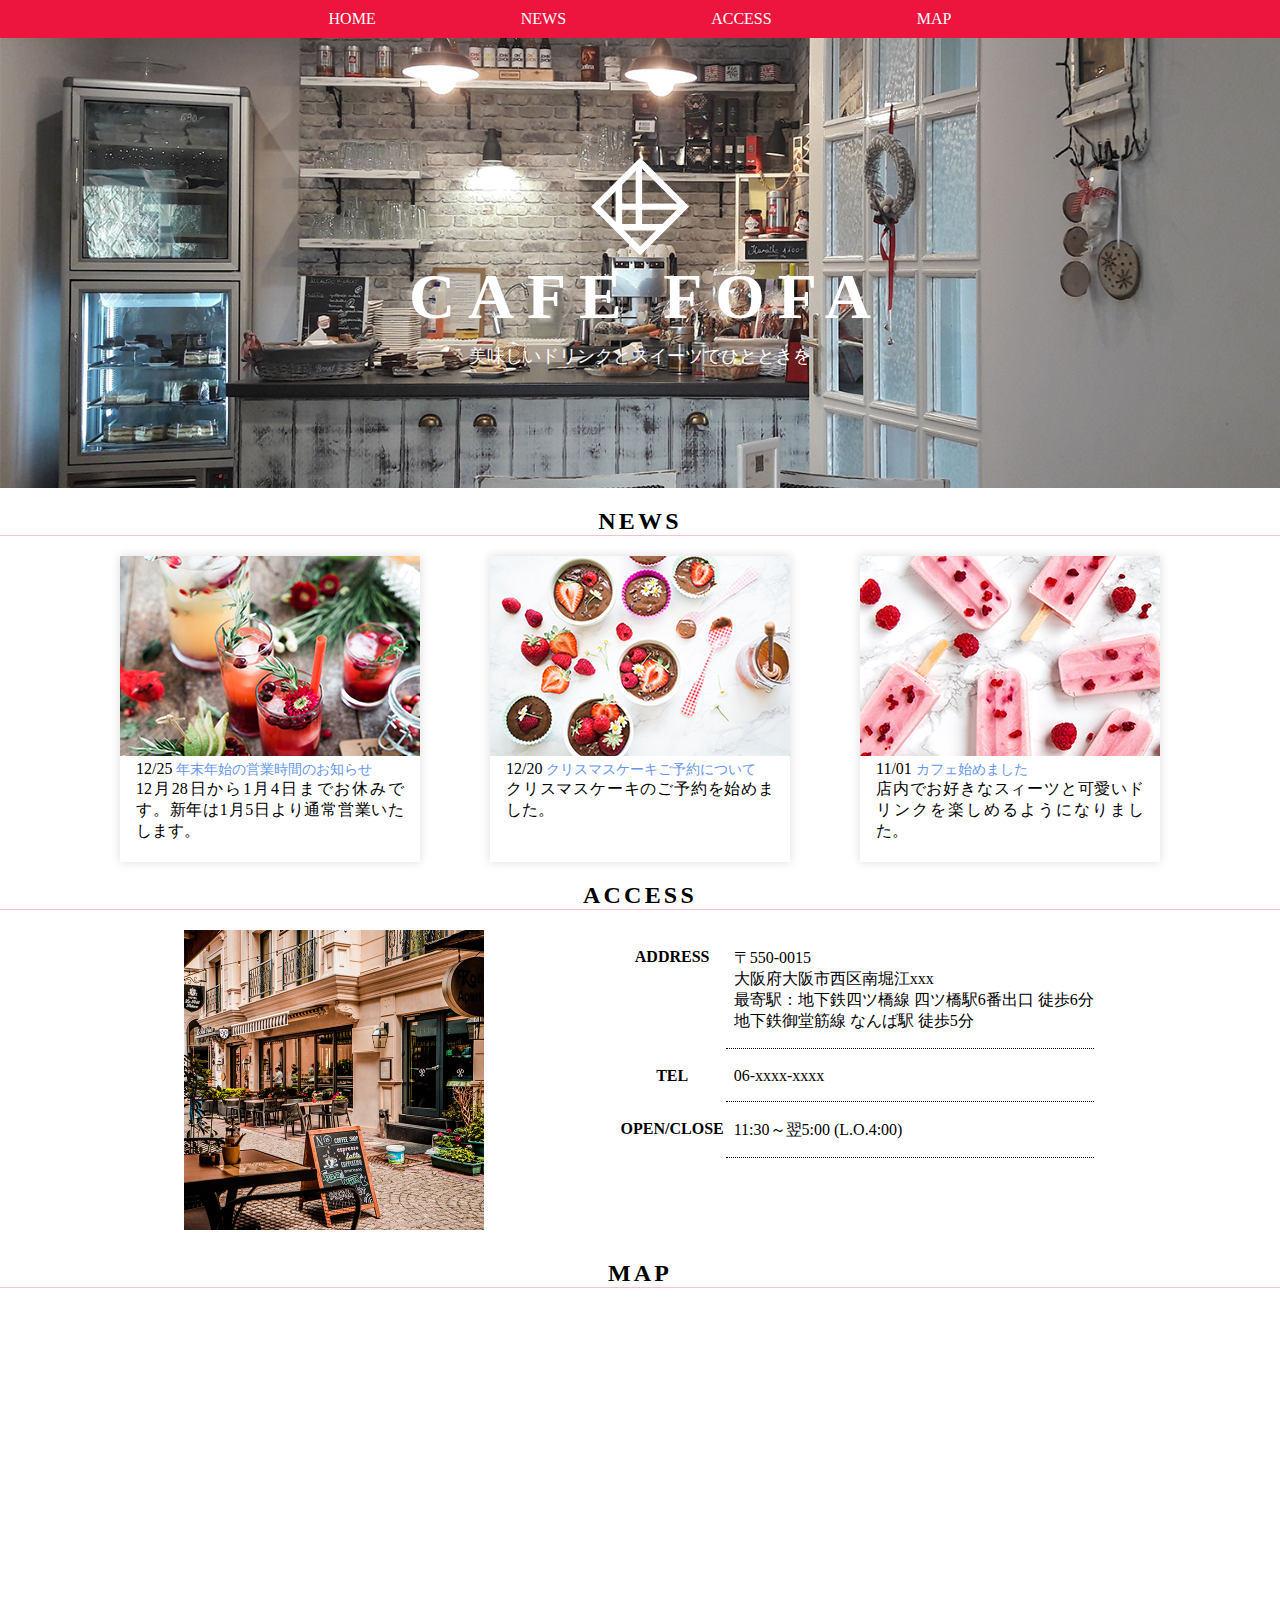
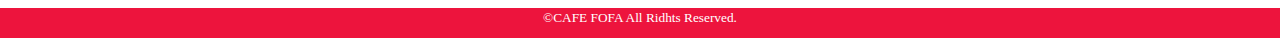
<file: CAFE FOFA/index.html>
<!DOCTYPE HTML>
<html lang="ja">
<HEAD>
  <META CHARSET="UTF-8">
  <link rel="stylesheet" href="css/style.css"> 
</HEAD>

<BODY>
 <header>
  <nav>
    <ul>
     <li><a href="#">HOME</a> </li>
     <li> <a href="#">NEWS</a></li>
     <li> <a href="#">ACCESS</a></li>
     <li> <a href="#">MAP</a></li>
    </ul>
  </nav>
</header>

  <div class="main-visual">
    <div class="main-visual-text">
      <img src="img/logo.svg" alt > 
      <H1>CAFE FOFA</H1>
       <P>美味しいドリンクとスイーツでひとときを</P>
      </div>  
    </div>

<main>
  <section class="news" id="news">
    <h2>NEWS</h2>
    <div class="news-container">
      <ul class="news-list">
        <li>
        <img src="img/news_img1.jpg">
          <p>
            <time datetime="2019/12/25">12/25</time>
            <span>年末年始の営業時間のお知らせ</span>
            <br>12月28日から1月4日までお休みです。新年は1月5日より通常営業いたします。</p>
        </li>
        <li>
        <img src="img/news_img2.jpg">
          <p>
            <time datetime="2019/12/20">12/20</time>
            <span> クリスマスケーキご予約について</span>
            <br>クリスマスケーキのご予約を始めました。</p>
        </li>
        <li>
        <img src="img/news_img3.jpg">
          <p>
            <time datetime="2019/11/01">11/01</time>
            <span>カフェ始めました</span>
            <br>店内でお好きなスィーツと可愛いドリンクを楽しめるようになりました。</p>
        </li>
    </div>
  </section>

  <section class="access" id="access">
    <h2>ACCESS</h2>
      <div class="access-container">
      <img src="img/shop_img.jpg">
      <table>
        <tbody>
       <tr>
        <th>ADDRESS</th>
        <td>〒550-0015<br>大阪府大阪市西区南堀江xxx<br>
        最寄駅：地下鉄四ツ橋線 四ツ橋駅6番出口 徒歩6分<br>
        地下鉄御堂筋線 なんば駅 徒歩5分<br></td></tr>
        <tr><th>TEL</th>
        <td>06-xxxx-xxxx<br></td></tr>
        <tr><th>OPEN/CLOSE</th>    
        <td>11:30～翌5:00 (L.O.4:00)</td></tr>
      </tr>
        </tbody>
      </table>
     </div>
      </section>

  <section id="map" >
    <h2>MAP</h2>
    <iframe src="https://www.google.com/maps/embed?pb=!1m18!1m12!1m3!1d3281.4865795955816!2d135.49675896490947!3d34.667667028950625!2m3!1f0!2f0!3f0!3m2!1i1024!2i768!4f13.1!3m3!1m2!1s0x6000e71336f37515%3A0x5e5e33a312c32752!2z44Gq44KT44Gw6aeF!5e0!3m2!1sja!2sjp!4v1698367065916!5m2!1sja!2sjp" style="width:100%; height: 300; border:0;" allowfullscreen="" loading="lazy" referrerpolicy="no-referrer-when-downgrade"></iframe>
</main>

<footer>
  <small>©CAFE FOFA All Ridhts Reserved.</small>
</footer>

 </body>

</html>
</file>
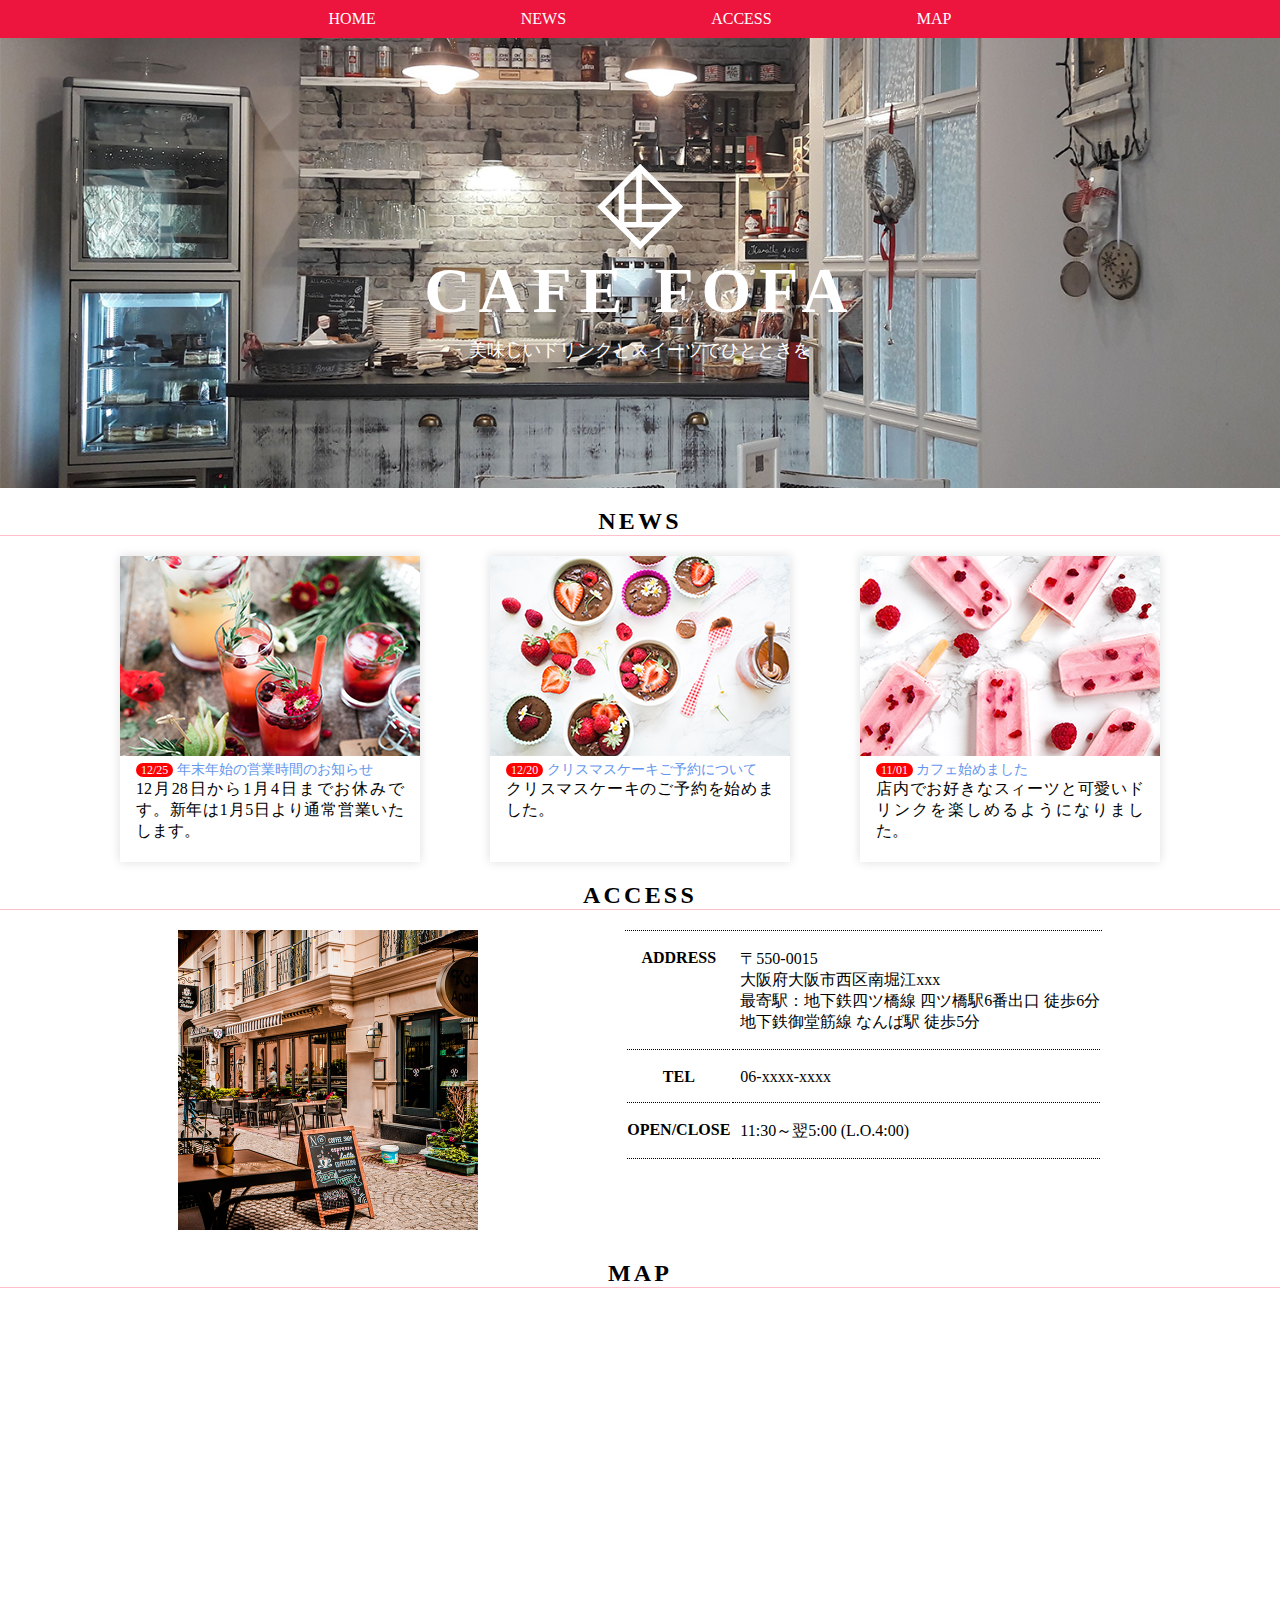
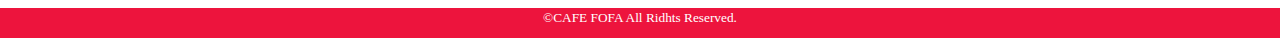
<file: CAFE FOFA/git-cafefofa/index.html>
<!doctype html>
<html lang="ja">
  <head>
    <meta charset="utf-8">
    <link rel="stylesheet" href="css/style.css">
  </head>

  <body>
    <header>
      <nav>
        <ul>
          <li><a href="#">HOME</a></li>
          <li><a href="#news">NEWS</a></li>
          <li><a href="#access">ACCESS</a></li>
          <li><a href="#map">MAP</a></li>
        </ul>
      </nav>
    </header>

    <main>
      <div class="main-visual">
        <div class="main-visual-text">
          <img src="img/logo.svg" alt="" class="logo">
          <h1>CAFE FOFA</h1>
          <p>美味しいドリンクとスイーツでひとときを</p>
        </div>
      </div>

      <section class="news" id="news">
        <h2>NEWS</h2>
        <div class="news-container">
          <ul class="news-list">
            <li>
              <img src="img/news_img1.jpg">
              <p><span class="news-time">12/25</span><span class="news-title">年末年始の営業時間のお知らせ</span><br>
                  12月28日から1月4日までお休みです。新年は1月5日より通常営業いたします。</p>
            </li>
            <li>
              <img src="img/news_img2.jpg">
              <p><span class="news-time">12/20</span><span class="news-title">クリスマスケーキご予約について</span><br>
                  クリスマスケーキのご予約を始めました。</p>
            </li>
            <li>
              <img src="img/news_img3.jpg">
              <p><span class="news-time">11/01</span><span class="news-title">カフェ始めました</span><br>
                  店内でお好きなスィーツと可愛いドリンクを楽しめるようになりました。</p>
            </li>
        </div>
      </section>

      <section class="access" id="access">
        <h2>ACCESS</h2>
        <div class="access-container">
          <img src="img/shop_img.jpg">
          <table>
            <tr>
              <th>ADDRESS</th>
              <td>〒550-0015<br>
                大阪府大阪市西区南堀江xxx<br>
                最寄駅：地下鉄四ツ橋線 四ツ橋駅6番出口 徒歩6分<br>
                地下鉄御堂筋線 なんば駅 徒歩5分</td>
            </tr>
            <tr>
              <th>TEL</th>
              <td>06-xxxx-xxxx</td>
            </tr>
            <tr>
              <th>OPEN/CLOSE</th>
              <td>11:30～翌5:00 (L.O.4:00)</td>
            </tr>
          </table>
        </div>
      </section>

      <section class="map" id="map">
        <h2>MAP</h2>
        <iframe src="https://www.google.com/maps/embed?pb=!1m18!1m12!1m3!1d3281.369030805678!2d135.492790515265!3d34.67063459233543!2m3!1f0!2f0!3f0!3m2!1i1024!2i768!4f13.1!3m3!1m2!1s0x6000e70faf0129bf%3A0xe628b85158dcea2d!2z44CSNTUwLTAwMTUg5aSn6Ziq5bqc5aSn6Ziq5biC6KW_5Yy65Y2X5aCA5rGf77yR5LiB55uu77yR77yW4oiS77yR77yRIO-8su-8peKAle-8kO-8kO-8mDFG!5e0!3m2!1sja!2sjp!4v1545919648866" width="100%" height="300" frameborder="0" style="border:0" allowfullscreen></iframe>
      </section> 

    </main>

    <footer>
		  <small>©CAFE FOFA All Ridhts Reserved. </small>
	  </footer>
  </body>
</html>
</file>
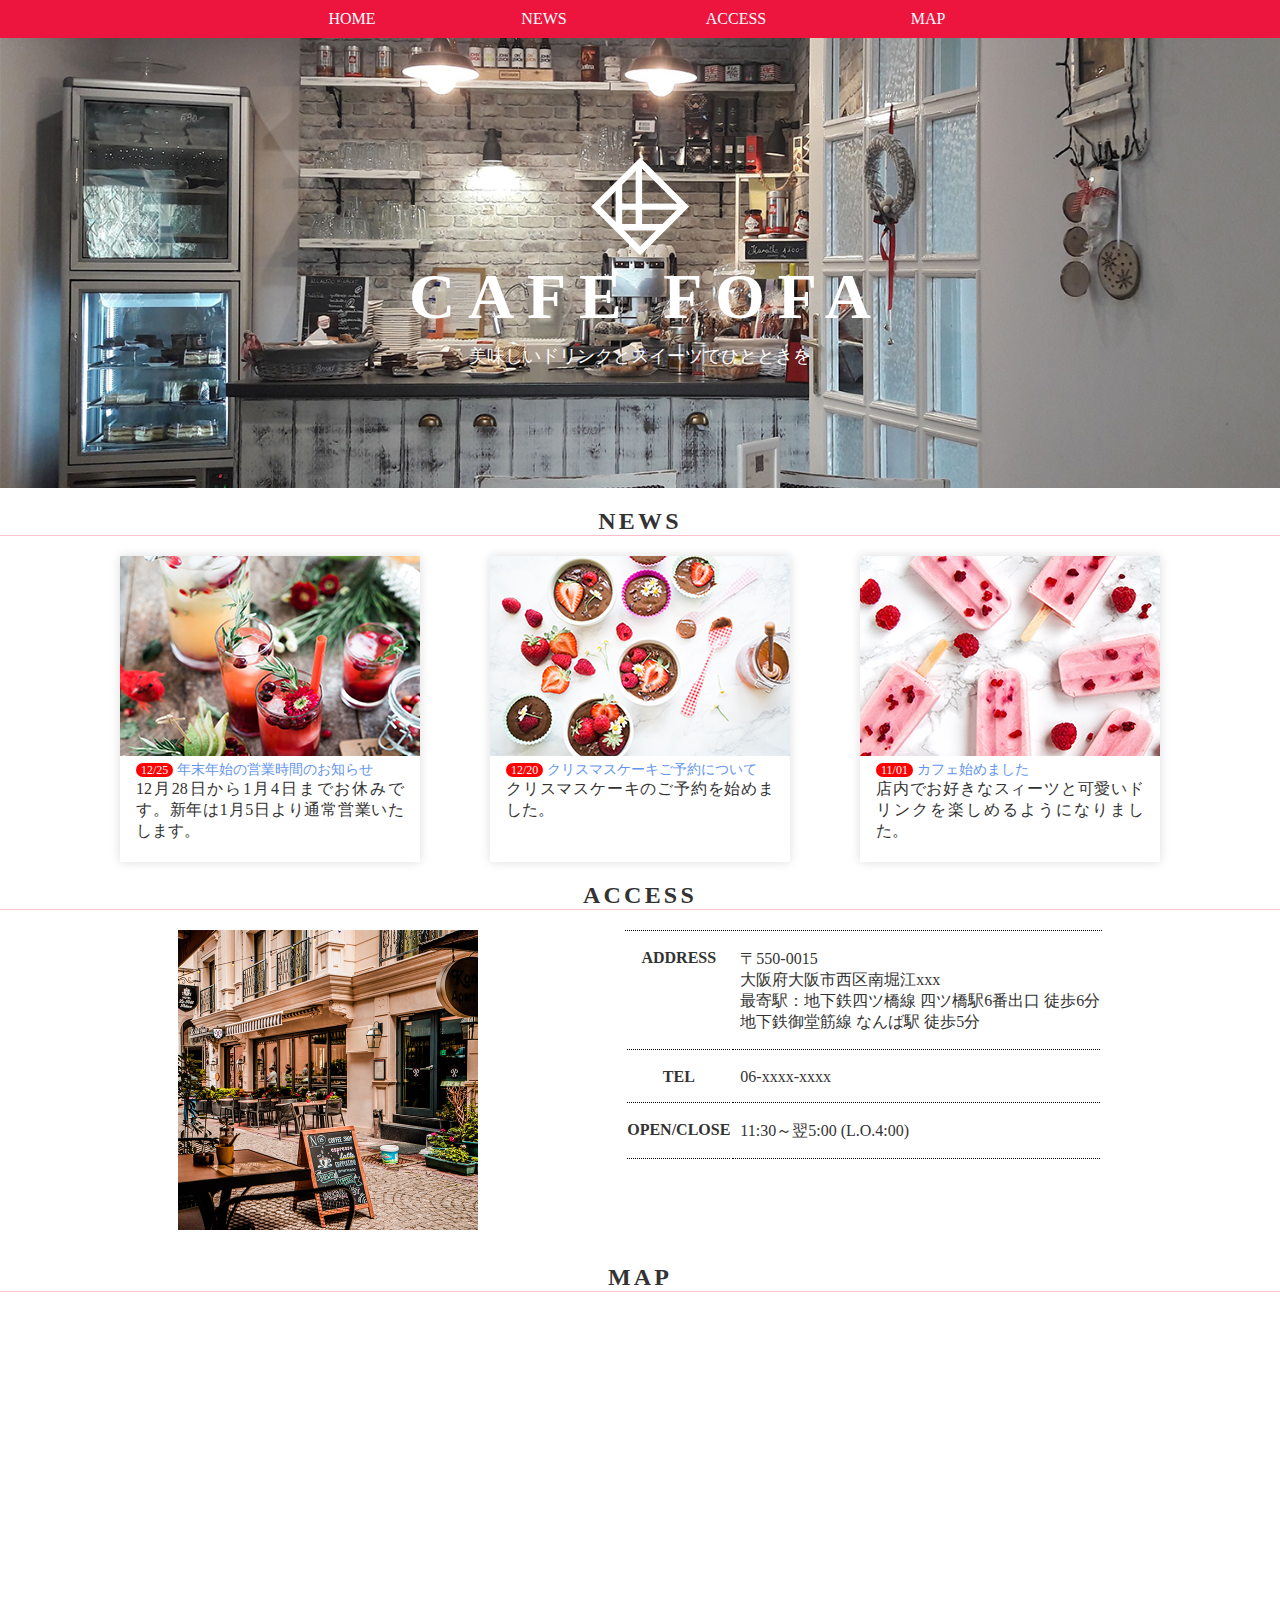
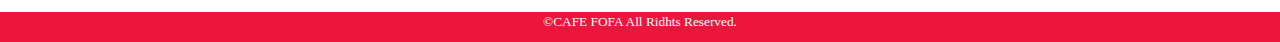
<file: CAFE FOFA/課題1.cafefofa/index.html>
<!doctype html>
<html lang="ja">
<head>
	<meta charset="utf-8">
	<link rel="stylesheet" href="css/style.css">
</head>
<body>
	<header>
	  <nav>
		<ul>
		  <li><a href="#">HOME</a></li>
		  <li><a href="#news">NEWS</a></li>
			<li><a href="#access">ACCESS</a></li>
      <li><a href="#map">MAP</a></li>
		</ul>
	  </nav>
	</header>
  <!--key Visual-->
		<div class="main_visual">
	        <div>
	          <img src="img/logo.svg" alt="">
	          <h1>CAFE FOFA</h1>
	          <p>美味しいドリンクとスイーツでひとときを</p>
	        </div>
    </div>
<main>
   <!--section news-->
  <section class="news" id="news">		
        <h2>NEWS</h2>
   <div class="news-container">             
		<article> 		
            <img src="img/news_img1.jpg">
            <p><time datetime="2019/12/25">12/25</time>
                <span>年末年始の営業時間のお知らせ</span><br>
                12月28日から1月4日までお休みです。新年は1月5日より通常営業いたします。</p>
    </article> 
    <article>      
            <img src="img/news_img2.jpg">
            <p><time datetime="2019/12/20">12/20</time>
                <span>クリスマスケーキご予約について</span><br>
                クリスマスケーキのご予約を始めました。 </p>
    </article>
	<article> 	  
            <img src="img/news_img3.jpg">
            <p><time datetime="2019/11/01">11/01</time>
                  <span>カフェ始めました</span><br>
                  店内でお好きなスィーツと可愛いドリンクを楽しめるようになりました。 </p>
  </article>
</div>
</section>
	 <!--section access-->	
	  <section class="access" id="access">
          <h2>ACCESS</h2>
          <div class="access-container">
            <figure>
              <img src="img/shop_img.jpg">
            </figure>
            <table>
              <tr>
                <th>ADDRESS</th>
                <td>〒550-0015<br>
                  大阪府大阪市西区南堀江xxx<br>
                  最寄駅：地下鉄四ツ橋線 四ツ橋駅6番出口 徒歩6分<br>
                  地下鉄御堂筋線 なんば駅 徒歩5分</td>
              </tr>
              <tr>
                <th>TEL</th>
                <td>06-xxxx-xxxx</td>
              </tr>
              <tr>
                <th>OPEN/CLOSE</th>
                <td>11:30～翌5:00 (L.O.4:00)</td>
              </tr>
            </table>
     <!--section map-->	      
          </section>
            <section id="map">
              <h2>MAP</h2>
            <iframe src="https://www.google.com/maps/embed?pb=!1m18!1m12!1m3!1d3281.369030805678!2d135.492790515265!3d34.67063459233543!2m3!1f0!2f0!3f0!3m2!1i1024!2i768!4f13.1!3m3!1m2!1s0x6000e70faf0129bf%3A0xe628b85158dcea2d!2z44CSNTUwLTAwMTUg5aSn6Ziq5bqc5aSn6Ziq5biC6KW_5Yy65Y2X5aCA5rGf77yR5LiB55uu77yR77yW4oiS77yR77yRIO-8su-8peKAle-8kO-8kO-8mDFG!5e0!3m2!1sja!2sjp!4v1545919648866" width="100%" height="300" frameborder="0" style="border:0" allowfullscreen></iframe>
            </section> 
</main>	
	<footer>
		<small>©CAFE FOFA All Ridhts Reserved. </small>
	</footer>
</body>
</html>
</file>
<file: CAFE FOFA/css/style.css>
@charset "UTF-8";

ul {
  list-style: none;
}

* {
  margin: 0;
  padding: 0;
}



a {
  color: #ffffff;
  text-decoration:none; 
}

a:hover {
  opacity: 0.6;
}

h1 {
  font-size: 4em;
  letter-spacing: 0.2em;
  margin-left: 0.2em;
  margin-bottom: 10px;
}

h2 {
  text-align: center;
  border-bottom: 1px solid #ffc0cb;
  margin-top: 20px;
  margin-bottom: 20px;
  letter-spacing: 0.2rem;
}

header {
  background-color: #ed143d;
  color: #fff;
}

header nav {
  width:60%;
  margin: 0 auto;
}

header nav ul {
  display: flex;
  justify-content: space-around;
  padding: 10px 0;
}

.main-visual {
  height: 50vh;
  min-height: 340px;
  background-image: url(../img/top_img.jpg);
  background-position: center;
  background-size: cover;
  display: flex;
  align-items: center;
  justify-content: center;
  text-align: center;
}

.main-visual img {
    width: 20%;
}

.main-visual-text {
  color: #fff;
}

.main-visual-text p {
  font-size: 18px;
}

.main-visual-text .logo {
  width: 20%;
}

/* ニュース */

.news-container {
  max-width: 1180px;
  margin: 0 auto;
}

.news-list {
  display: grid;
  grid-template-columns: repeat(auto-fit, 300px);
  justify-content: space-evenly;
}

.news-list li {
  padding-bottom: 20px;
  box-shadow: 0 0 10px #ddd;
}

.news-list p {
  padding-left : 1rem;
  padding-right: 1rem;
  text-align: justify;
}

.news-time {
  background-color: red;
  color: #fff;
  font-size: 12px;
  border-radius: 10px;
  padding: 0 5px;
}

.news span {
  font-size : 14px;
  color: #6495ed;
}

/* アクセス */

.access-container {
  max-width: 1180px;
  margin: 0 auto;
  display: flex;
  justify-content: space-evenly;
}

.access {
  margin-bottom: 30px;
}

.access-container {
  display: flex;
  align-items: flex-start;
  justify-content: space-evenly;
  margin: 0 auto;
  max-width: 1180px;
}

.access-container img {
  width: 300px;
}

iframe {
  vertical-align: bottom;
  height: 300px;
}

table {
    display: table;
    border-collapse: separate;
    box-sizing: border-box;
    text-indent: initial;
    border-spacing: 2px;
    border-color: gray;
}

th {
  vertical-align: top;
  padding-top: 1rem;
  padding-bottom: 1rem;
  border-bottom: 0.5px dottde #000;
}

td {
  vertical-align: top;
  padding-left: 0.5rem;
  padding-bottom: 1rem;
  padding-top: 1rem;
  border-bottom: 0.5px dotted #000;
}



footer {
  background-color: #ed143d;
  color: #fff;
  text-align:  center;
  height: 30px;
}
</file>
<file: CAFE FOFA/git-cafefofa/css/style.css>
@charset "utf-8";

/* リセットCSS */
* {
	margin: 0;
	padding: 0;
}

img{
	max-width: 100%;  
}

a {
	color:inherit;
  text-decoration: none;
}

a:hover{
  opacity: 0.6;
}

ul,
ol {
  list-style: none;
}

/* 全体 */
h1 {
  font-size: 4em;
  letter-spacing: 0.5rem;
  margin-bottom: 10px;
}

h2 {
  text-align: center;
  border-bottom: 1px solid #ffc0cb;
  margin-top: 20px;
  margin-bottom: 20px;
  letter-spacing: 0.2rem;
}

/* ヘッダー */
header {
  background-color: #ed143d;
  color: #fff;
}

header nav {
  width: 60%;
  margin: 0 auto;
}

header nav ul {
  display: flex;
  justify-content: space-around;
  padding: 10px 0;
}

/* ファーストビュー */
.main-visual {
  height: 50vh;
	background-image: url(../img/top_img.jpg);
	background-position: center;
	background-size: cover;
  display: flex;
	align-items: center;
	justify-content: center;
  text-align: center;
}

.main-visual-text {
  color: #fff;
}

.main-visual-text .logo {
  width: 20%;
}

.main-visual-text p {
  font-size: 18px;
}

/* ニュース */

.news-container {
  max-width: 1180px;
  margin: 0 auto;
}

.news-list  {
  display: grid;
  grid-template-columns: repeat(auto-fit, 300px);
  justify-content: space-evenly;
}

.news-list li{	
	padding-bottom:20px;
	box-shadow: 0 0 10px #ddd;
}
.news-list p{
	padding-left: 1rem;
	padding-right: 1rem;
	text-align: justify;
}

.news-time {
	background-color: red;
	color: #fff;
	font-size: 12px;
	border-radius: 10px;
	padding: 0 5px;
}

.news-title {
	font-size: 14px;
	color: #6495ed;
  margin-left: 0.2rem;
}


/* アクセス */

.access-container {
  max-width: 1180px;
  margin: 0 auto;
  display: flex;
  justify-content: space-evenly;
}

.access{
	margin-bottom: 30px;
}

.access-container {
	display: flex;
	align-items: flex-start;
	justify-content: space-evenly;	
	margin: 0 auto;
	max-width: 1180px;
}

.access-container img {
	width: 300px;
}

iframe{
    vertical-align: bottom
}

table {
	margin-left: 20px;
	border-top: 0.5px dotted #000;
}

th{
  vertical-align: top;
	padding-top: 1rem;
	padding-bottom: 1rem;
	border-bottom:0.5px dotted #000;
}

td {
	vertical-align: top;
	padding-left: 0.5rem;
	padding-bottom: 1rem;
	padding-top: 1rem;
	border-bottom:0.5px dotted #000;
}

/* フッター */
footer {
	background-color: #ed143d;
	height: 30px;
	text-align: center;
	color: #fff;
}
</file>
<file: CAFE FOFA/課題1.cafefofa/css/style.css>
* {
	margin: 0;
	padding: 0;
}
img{
	width: 100%;  
}
a {
	color:inherit; /*親要素の設定を継承*/
  text-decoration: none;
}
a:hover{
    opacity: 0.6;
}
header {
	background-color: #ed143d;
	color:#fff;
	}
nav ul {
	display: flex;
	text-align: center;
	width: 60%;
	margin: 0 auto;
	padding: 10px 0;
	list-style-type: none;
}
li {
	flex: 1;
}
.main_visual {
	display: flex;
	align-items: center;
	justify-content: center;
	height: 50vh;
  min-height: 340px;
	background-image: url(../img/top_img.jpg);
	background-position: center;
	background-size: cover;
	text-align: center;
	color:#fff;
}
h1 {
	font-size: 4em;
	letter-spacing: 0.2em;/*文字間の調整*/
	margin-left: 0.2em;
	margin-bottom: 10px;
}
.main_visual p {
	font-size: 18px;
}
.main_visual img {
	width: 20%;
}
main{
    color: #333;
}
h2 {
	text-align: center;
	border-bottom: 1px solid #ffc0cb;
	margin-top: 20px;
	margin-bottom: 20px;
	letter-spacing: 0.2rem;
}
.news-container {
	display: flex;
	justify-content: space-evenly;
	margin: 0 auto;
	max-width: 1180px;
}
.news article {
	flex: 0 0 300px;	
	padding-bottom:20px;
	box-shadow: 0 0 10px #ddd;
}
article p{
	padding-left: 1rem;
	padding-right: 1rem;
	text-align: justify;
}
time {
	background-color: red;
	color: #fff;
	font-size: 12px;
	border-radius: 10px;
	padding: 0 5px;
}
.news span {
	font-size: 14px;
	color: #6495ed;
}
.access{
	margin-bottom: 30px;
}
.access-container {
	display: flex;
	align-items: flex-start;
	justify-content: space-evenly;	
	margin: 0 auto;
	max-width: 1180px;
}
.access-container figure {
	flex: 0 0 300px;
}
iframe{
    vertical-align: bottom
}
table {
	margin-left: 20px;
	border-top: 0.5px dotted #000;
}
th{
  	vertical-align: top;
	padding-top: 1rem;
	padding-bottom: 1rem;
	border-bottom:0.5px dotted #000;
}
td {
	vertical-align: top;
	padding-left: 0.5em;
	padding-bottom: 1rem;
	padding-top: 1rem;
	border-bottom:0.5px dotted #000;
}
footer {
	background-color: #ed143d;
	height: 30px;
	text-align: center;
	color: #fff;
}
</file>
